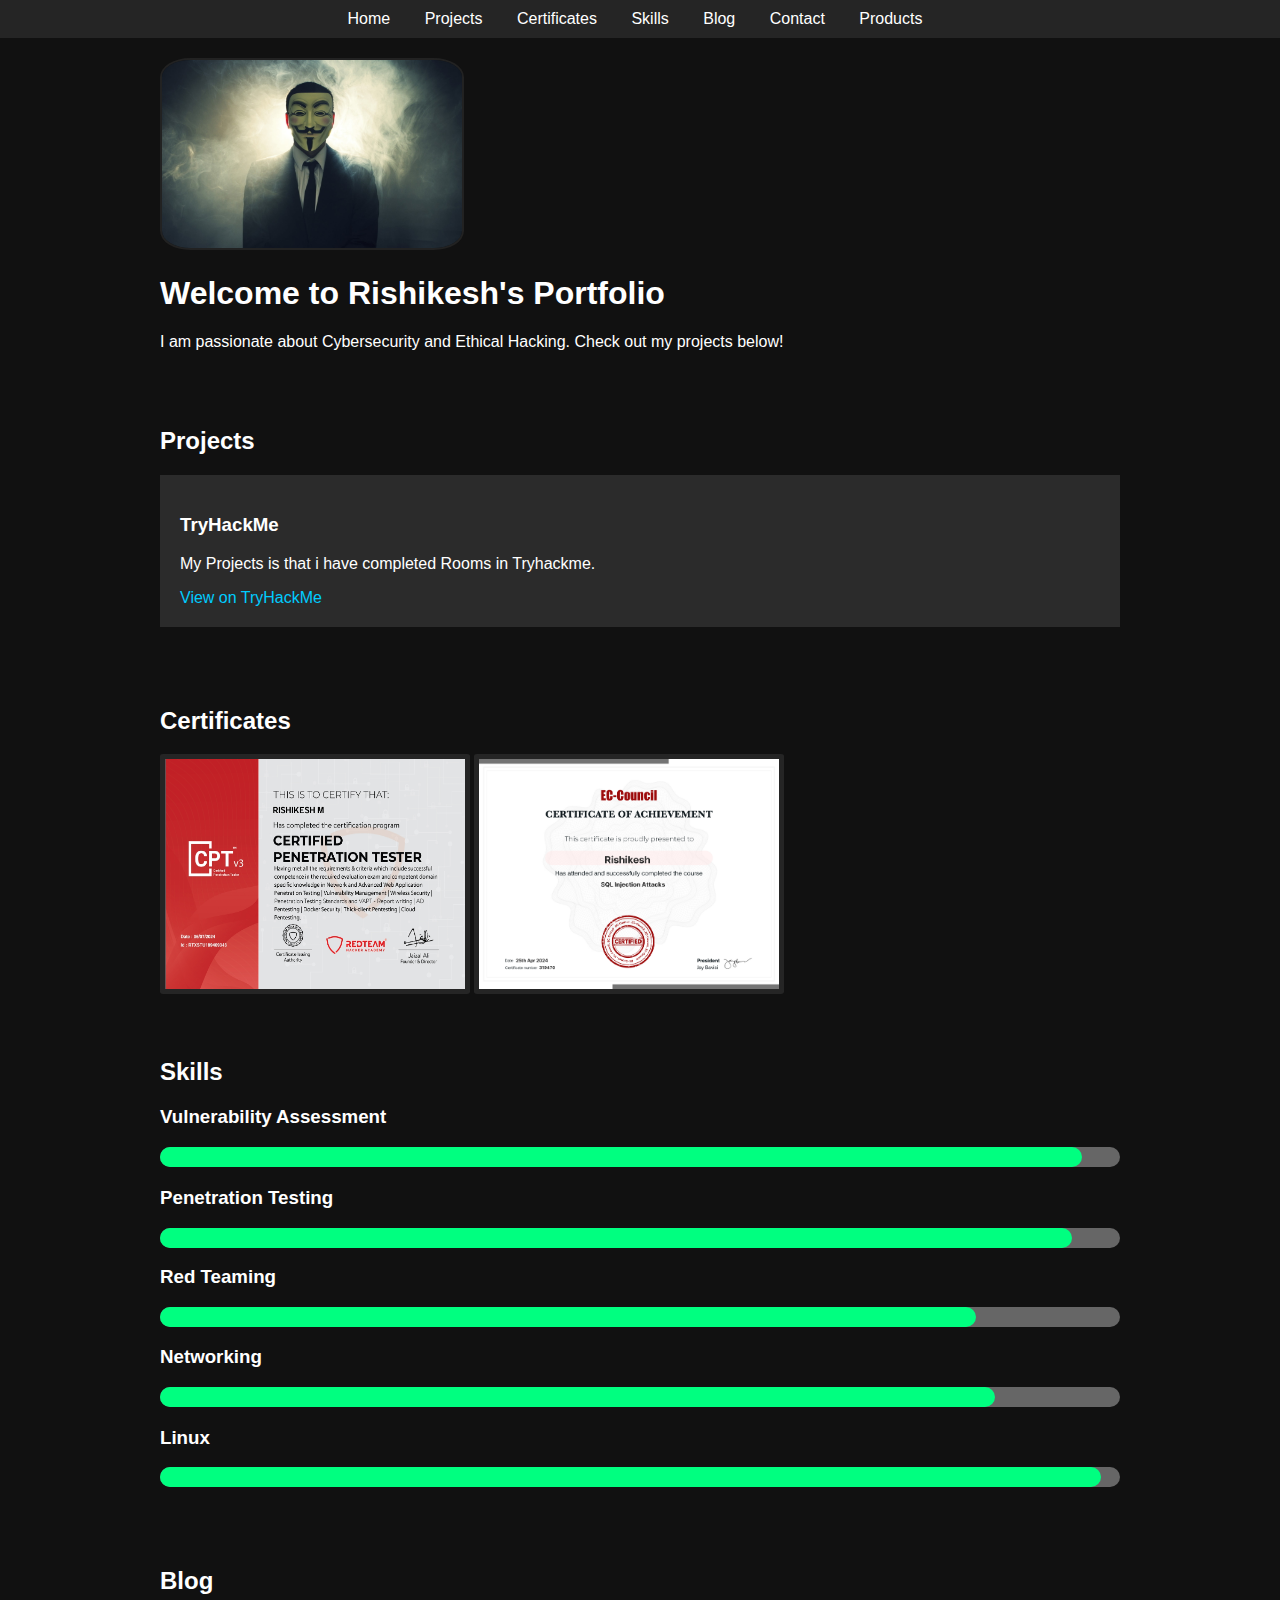
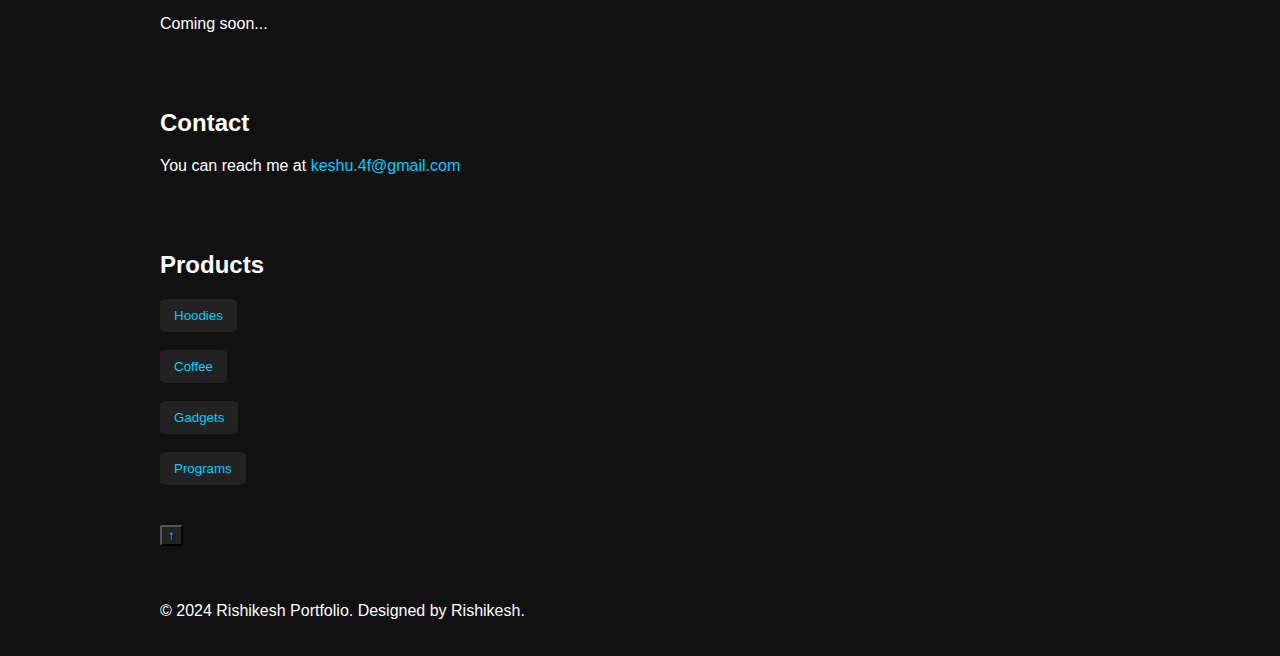
<file: html.html>
<!DOCTYPE html>
<html lang="en">
<head>
  <meta charset="UTF-8">
  <meta name="viewport" content="width=device-width, initial-scale=1.0">
  <title>Rishikesh's Portfolio</title>
  <link rel="stylesheet" href="style.css">
</head>
<body>
  <div id="preloader"></div>
  <div id="body" style="display: none;">
    <header>
      <nav>
        <ul>
          <li><a href="#home">Home</a></li>
          <li><a href="#projects">Projects</a></li>
          <li><a href="#certificates">Certificates</a></li>
          <li><a href="#skills">Skills</a></li>
          <li><a href="#blog">Blog</a></li>
          <li><a href="#contact">Contact</a></li>
          <li><a href="#products">Products</a></li>
        </ul>
      </nav>
    </header>
    
    <section id="home">
      <div class="container">
          <img src="avatar1.jpg" class="avatar mb-3" alt="Avatar">
        <h1>Welcome to Rishikesh's Portfolio</h1>
        <p>I am passionate about Cybersecurity and Ethical Hacking. Check out my projects below!</p>
      </div>
    </section>
  
    <section id="projects">
      <div class="container">
        <h2>Projects</h2>
        <div class="project-card">
          <h3>TryHackMe</h3>
          <p>My Projects is that i have completed Rooms in Tryhackme.</p>
          <a href="https://tryhackme.com/p/keshr">View on TryHackMe</a>
        </div>
  
  
  
      </div>
    </section>
    
    <section id="certificates">
      <div class="container">
          <h2>Certificates</h2>
          <div>
              <img class="certi" src="cpt.jpeg" width="300px" height="230px">
              <img class="certi" src="sqli.png" width="300px" height="230px">
          </div>
      </div>
    </section>
  
    <section id="skills">
      <div class="container">
        <h2>Skills</h2>
        <div class="skill">
          <h3>Vulnerability Assessment</h3>
          <div class="skill-bar">
            <div class="skill-level" style="width: 96%;"></div>
          </div>
        </div>
        <div class="skill">
          <h3>Penetration Testing</h3>
          <div class="skill-bar">
              <div class="skill-level" style="width: 95%;"></div>
          </div>
          <div class="skill">
              <h3>Red Teaming</h3>
              <div class="skill-bar">
                  <div class="skill-level" style="width: 85%;"></div>
              </div>
              <div class="skill">
                  <h3>Networking</h3>
                  <div class="skill-bar">
                      <div class="skill-level" style="width: 87%;"></div>
                  </div>
              </div>
              <div class="skill">
                  <h3>Linux</h3>
                  <div class="skill-bar">
                      <div class="skill-level" style="width: 98%;"></div>
                  </div>
              </div>
          </div>
        </div>
        
  
  
      </div>
    </section>
  
    <section id="blog">
      <div class="container">
        <h2>Blog</h2>
        <p>Coming soon...</p>
      </div>
    </section>
  
    <section id="contact">
      <div class="container">
        <h2>Contact</h2>
        <p>You can reach me at <a class="mail" href="mailto:keshu.4f@gmail.com">keshu.4f@gmail.com</a></p>
      </div>
    </section>
    <section id="products">
      <div class="container">
        <h2>Products</h2>
        <div>
          <button class="prdcts" id="Hoodies">Hoodies</button><br><br>
          <button class="prdcts" id="Coffee">Coffee</button><br><br>
          <button class="prdcts" id="Gadgets">Gadgets</button><br><br>
          <button class="prdcts" id="Programs">Programs</button>
        </div>
      </div>
    </section>
    <div class="container">
      <button id="QuickUp" class="quickup">&uparrow;</button>
    </div>
  
    <footer>
      <div class="container">
        <p>&copy; 2024 Rishikesh Portfolio. Designed by Rishikesh.</p>
      </div>
    </footer>
  </div>

</body>
<script lang="text/javascript" src="script.js"></script>
</html>
</file>
<file: style.css>
/* Basic styles for layout and design */

body {
    font-family: Arial, sans-serif;
    background-color: #111;
    color: #ffffff;
    margin: 0;
    padding: 0;
  }
  
  .container {
    max-width: 960px;
    margin: 0 auto;
    padding: 20px;
  }
  
  header {
    background-color: #252525;
    padding: 10px 0;
  }
  
  nav ul {
    list-style-type: none;
    text-align: center;
    margin: 0;
    padding: 0;
  }
  
  nav ul li {
    display: inline;
    margin-right: 10px;
  }
  
  nav ul li a {
    color: #ffffff;
    text-decoration: none;
    padding: 10px;
  }
  
  nav ul li a:hover {
    background-color: #555555;
  }
  
  h1, h2, h3 {
    color: #ffffff;
  }
  
  .project-card {
    background-color: #2b2b2b;
    padding: 20px;
    margin-bottom: 20px;
  }
  
  .project-card a {
    color: #00ccff;
    text-decoration: none;
  }
  
  .project-card a:hover {
    text-decoration: underline;
  }
  
  .skill {
    margin-bottom: 20px;
  }
  
  .skill-bar {
    background-color: #666666;
    height: 20px;
    border-radius: 10px;
  }
  
  .skill-level {
    background-color: #00ff80;
    height: 100%;
    border-radius: 10px;
  }
  .avatar {
    width: 300px;
    height: auto;
    border: 2px solid #222;
    border-radius: 10%;
  }
  .mail {
    color: #00ccff;
    text-decoration: none;
  }
  .mail:hover {
    text-decoration: underline;
  }
  .prdcts {
    color: #00ccff;
    background-color: #222;
    border: 8px solid #222;
    border-radius: 10%;
    text-decoration: none;
  }
  .prdcts:hover {
    box-shadow: 0px 4px 8px 0px;
    text-decoration: solid;
  }
  .quickup {
    background-color: #222;
    color: #00ccff;
    text-align: center;
    border-radius: 10%;
    text-decoration: none;
  }
  .quickup:hover {
    text-decoration: none;
    box-shadow: 0px 4px 8px 0px;
  }
  .certi {
    border: 5px solid #252525;
    border-radius: 1%;
  }

  #preloader {
    display: none;
    width: 100px;
    height: 100px;
    border: 16px solid #f3f3f3;
    border-top: 16px solid #3498db;
    border-radius: 50%;
    animation: spin 2s linear infinite;
    position: fixed;
    top: 50%;
    left: 50%;
    transform: translate(-50%, -50%);
  }

@keyframes spin {
  0%{transform: rotate(0deg);}
  100%{transform: rotate(360deg);}
}
</file>
